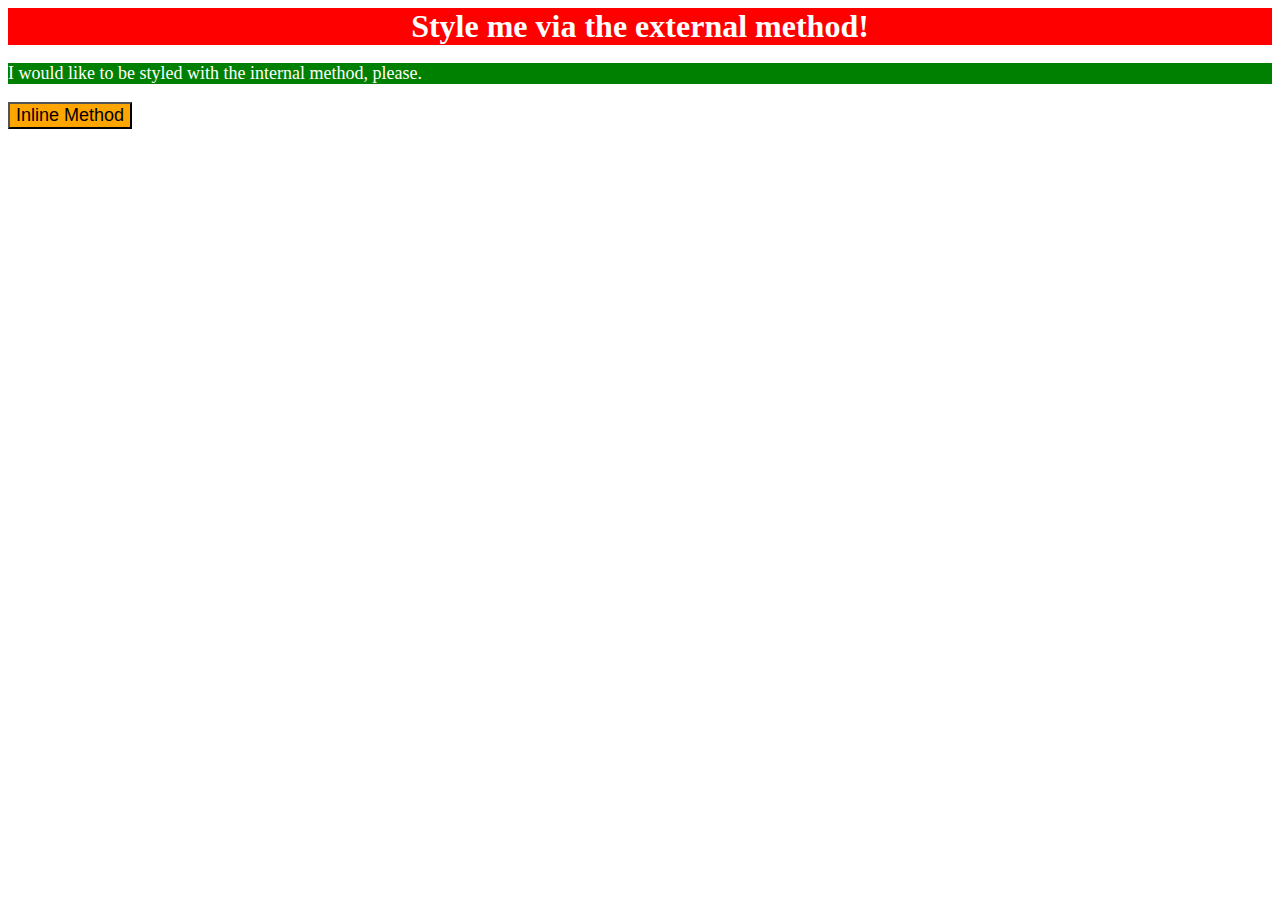
<file: foundations/01-css-methods/index.html>
<!DOCTYPE html>
<html lang="en">
  <head>
    <meta charset="UTF-8">
    <meta http-equiv="X-UA-Compatible" content="IE=edge">
    <meta name="viewport" content="width=device-width, initial-scale=1.0">
    <link rel="stylesheet" href="styles.css">
    <title>Methods for Adding CSS</title>
    <style>
      p {
        background-color: green;
        color: white;
        font-size: 18px;
      }
    </style>
  </head>
  <body>
    <div>Style me via the external method!</div>
    <p>I would like to be styled with the internal method, please.</p>
    <button style="background-color: orange; font-size: 18px;">Inline Method</button>
  </body>
</html>
</file>
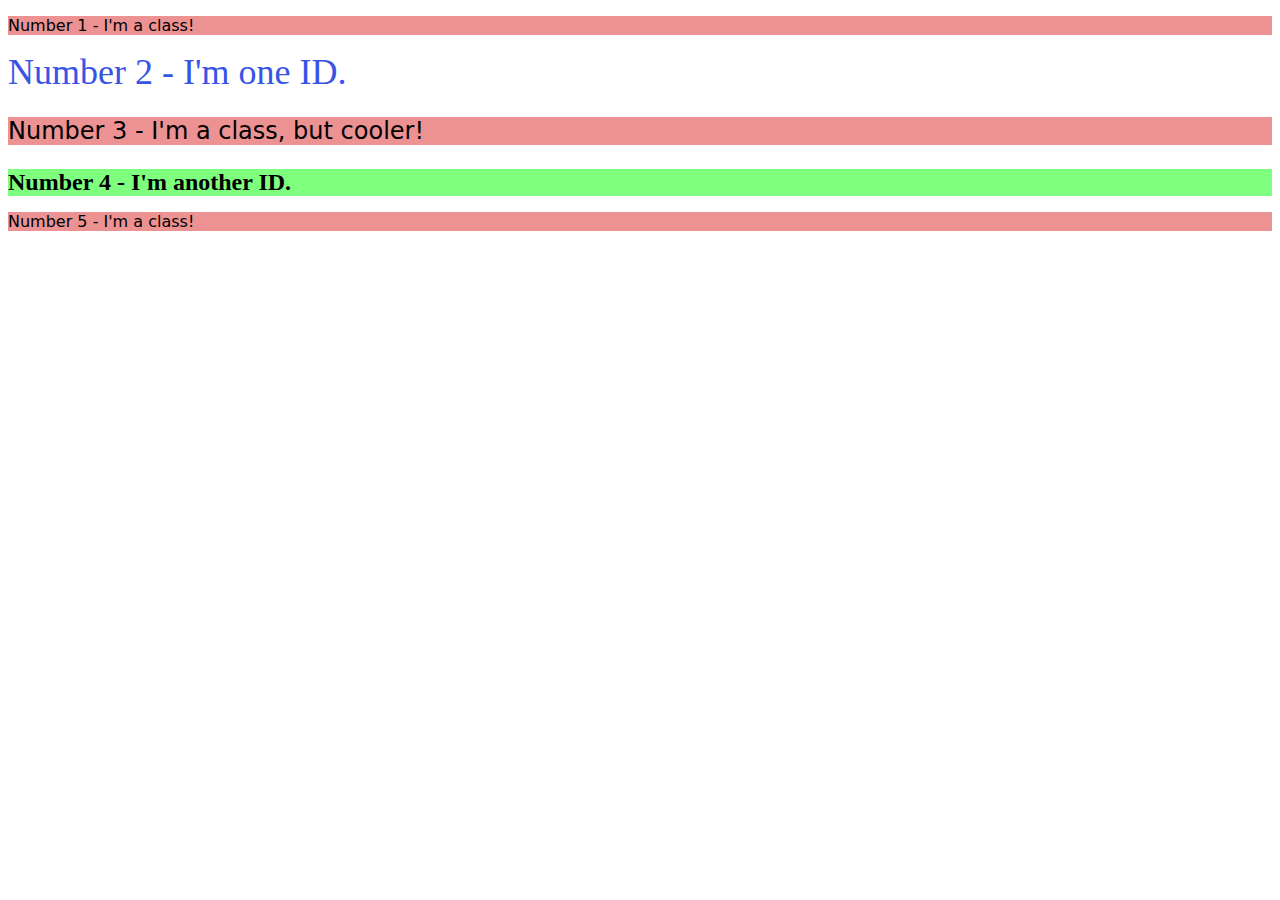
<file: foundations/02-class-id-selectors/index.html>
<!DOCTYPE html>
<html lang="en">
  <head>
    <meta charset="UTF-8">
    <meta http-equiv="X-UA-Compatible" content="IE=edge">
    <meta name="viewport" content="width=device-width, initial-scale=1.0">
    <title>Class and ID Selectors</title>
    <link rel="stylesheet" href="style.css">
  </head>
  <body>
    <p class="odd-numbers">Number 1 - I'm a class!</p>
    <div id="second-element">Number 2 - I'm one ID.</div>
    <p class="odd-numbers third-fourth-element">Number 3 - I'm a class, but cooler!</p>
    <div class="third-fourth-element" id="fourth-element">Number 4 - I'm another ID.</div>
    <p class="odd-numbers">Number 5 - I'm a class!</p>
  </body>
</html>
</file>
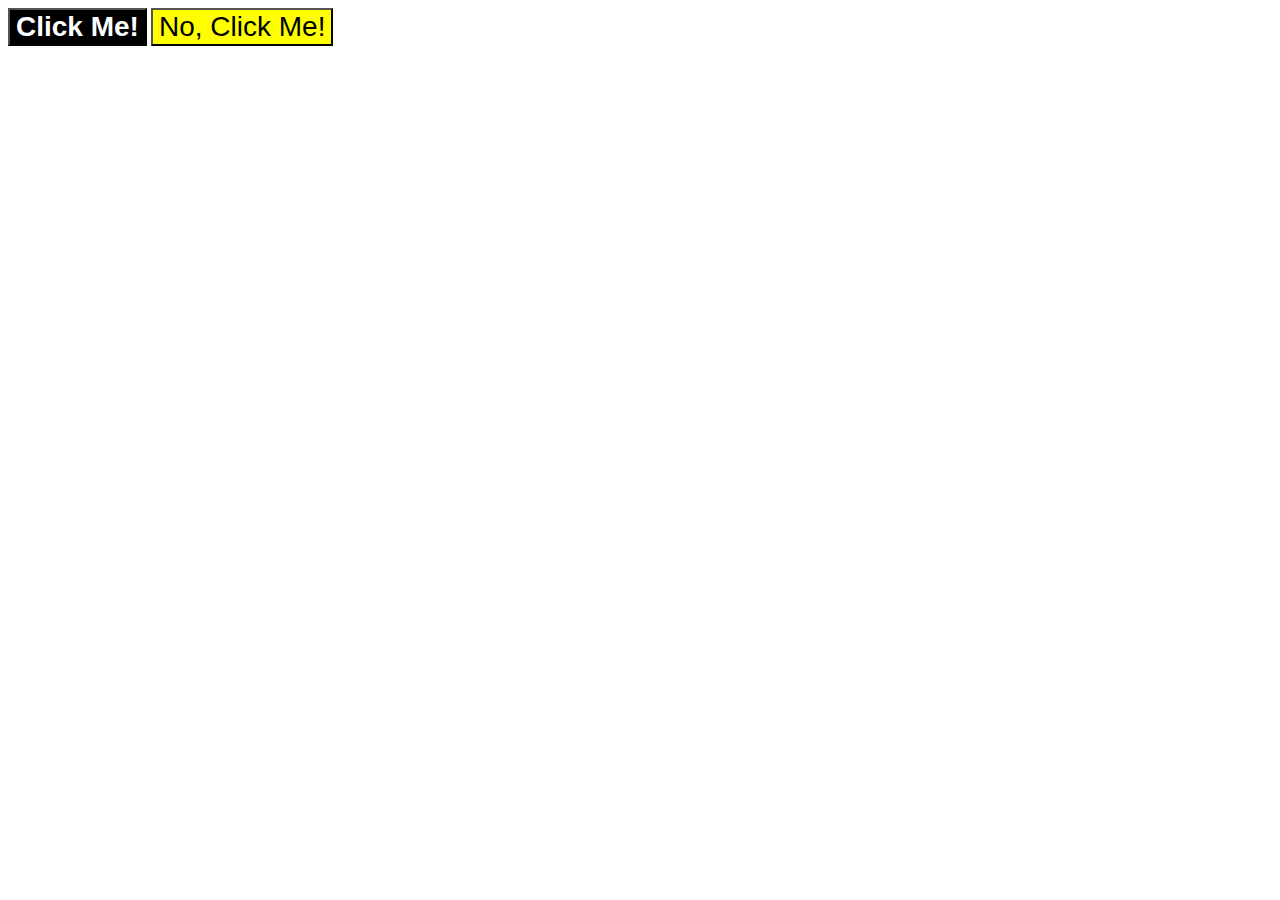
<file: foundations/03-grouping-selectors/index.html>
<!DOCTYPE html>
<html lang="en">
  <head>
    <meta charset="UTF-8">
    <meta http-equiv="X-UA-Compatible" content="IE=edge">
    <meta name="viewport" content="width=device-width, initial-scale=1.0">
    <title>Grouping Selectors</title>
    <link rel="stylesheet" href="style.css">
  </head>
  <body>
    <button class="first-element">Click Me!</button>
    <button class="second-element">No, Click Me!</button>
  </body>
</html>
</file>
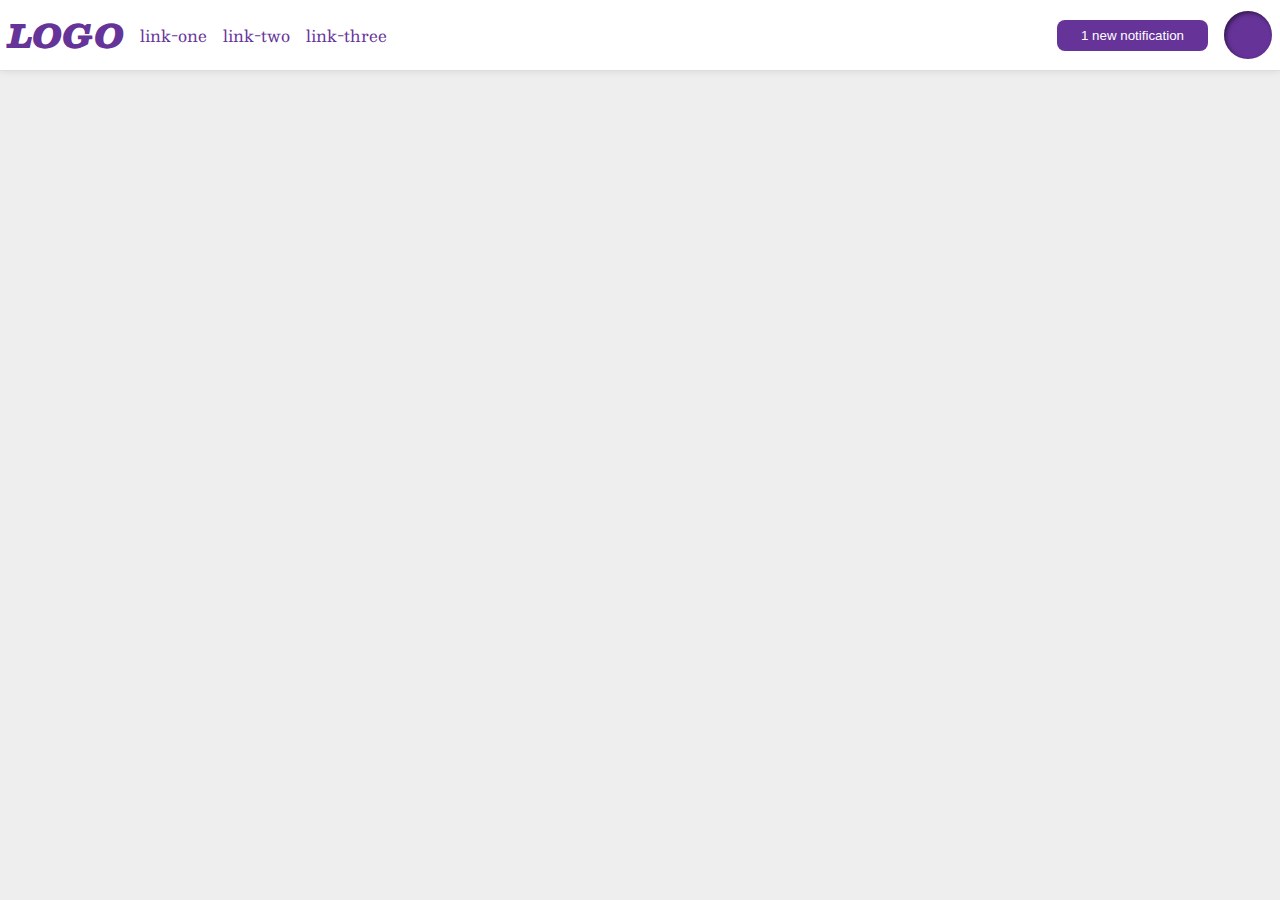
<file: foundations/flex/03-flex-header-2/index.html>
<!DOCTYPE html>
<html lang="en">
  <head>
    <meta charset="UTF-8">
    <meta http-equiv="X-UA-Compatible" content="IE=edge">
    <meta name="viewport" content="width=device-width, initial-scale=1.0">
    <title>Flex Header 2</title>
    <link rel="stylesheet" href="style.css">
  </head>
  <body>
    <div class="header">
      <div class="left-side">
        <div class="logo">
        LOGO
      </div>
      <ul class="links">
        <li><a href="https://google.com">link-one</a></li>
        <li><a href="https://google.com">link-two</a></li>
        <li><a href="https://google.com">link-three</a></li>
      </ul>
      </div>
      <div class="right-side">
        <button class="notifications">
        1 new notification
      </button>
      <div class="profile-image"></div>
    </div>
    </div>
  </body>
</html>
</file>
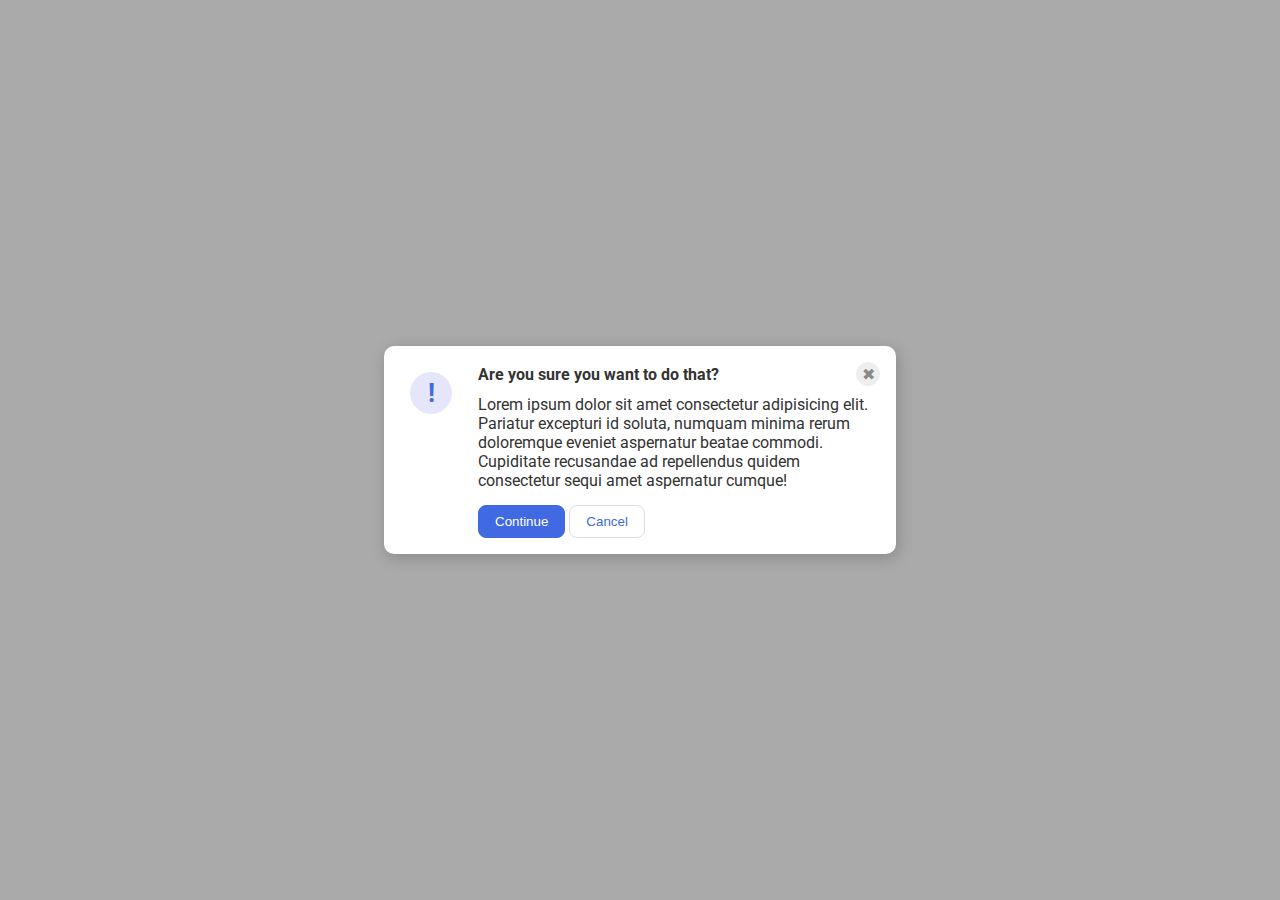
<file: foundations/flex/05-flex-modal/index.html>
<!DOCTYPE html>
<html lang="en">
  <head>
    <meta charset="UTF-8">
    <meta http-equiv="X-UA-Compatible" content="IE=edge">
    <meta name="viewport" content="width=device-width, initial-scale=1.0">
    <link rel="stylesheet" href="style.css">
    <title>Modal</title>
  </head>
  <body>
    <div class="modal">
      <div class="icon">!</div>
      <div class="container">
      <div class="header">Are you sure you want to do that?
      <button class="close-button">✖</button>
    </div>
      <div class="text">Lorem ipsum dolor sit amet consectetur adipisicing elit. Pariatur excepturi id soluta, numquam minima rerum doloremque eveniet aspernatur beatae commodi. Cupiditate recusandae ad repellendus quidem consectetur sequi amet aspernatur cumque!</div>
      <button class="continue">Continue</button>
      <button class="cancel">Cancel</button>
      </div>
    </div>
  </body>
</html>
</file>
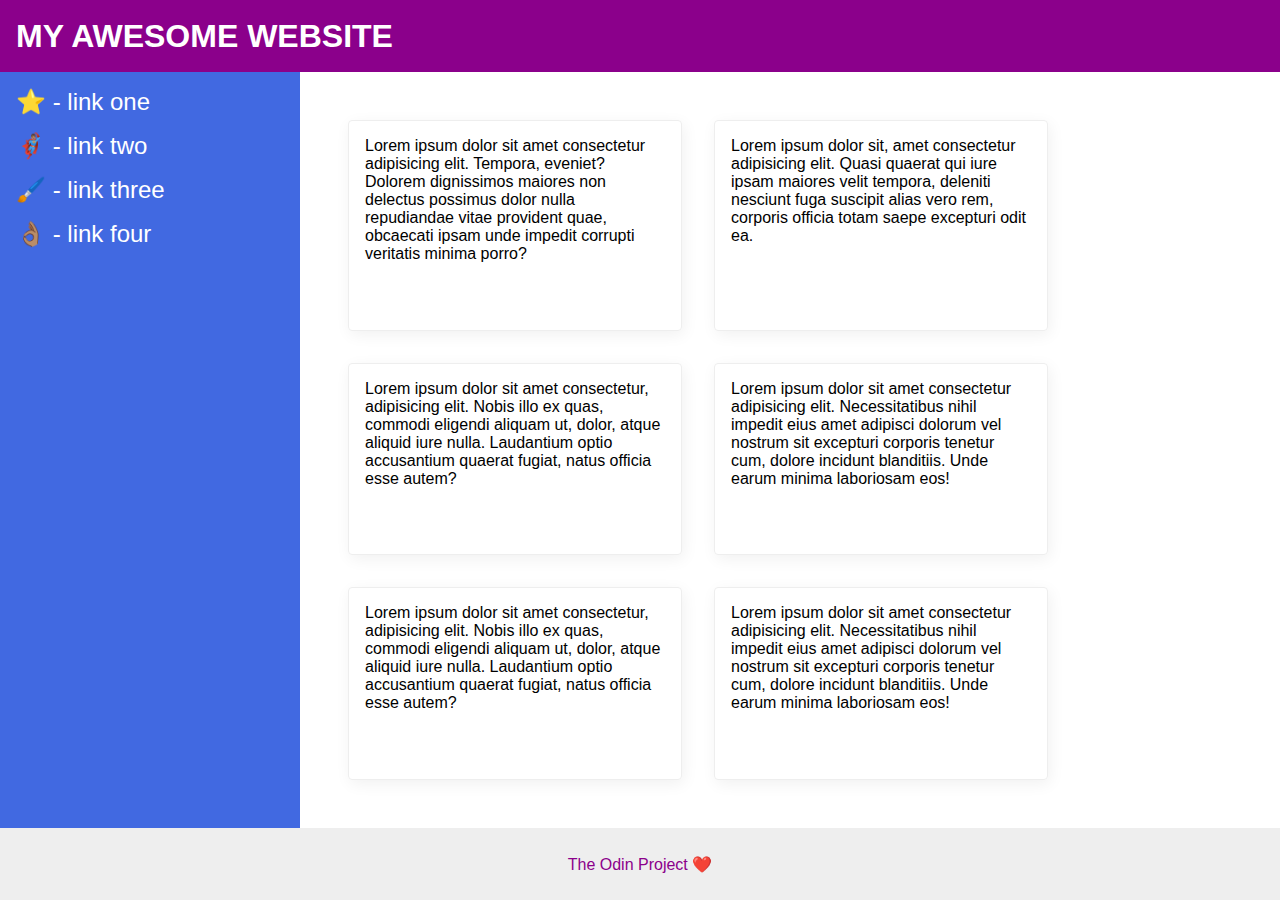
<file: foundations/flex/07-flex-layout-2/index.html>
<!DOCTYPE html>
<html lang="en">
  <head>
    <meta charset="UTF-8">
    <meta http-equiv="X-UA-Compatible" content="IE=edge">
    <meta name="viewport" content="width=device-width, initial-scale=1.0">
    <title>The Holy Grail</title>
    <link rel="stylesheet" href="style.css">
  </head>
  <body>
    <div class="header">
      MY AWESOME WEBSITE
    </div>
    
    <div class="content">
      <div class="sidebar">
        <ul>
          <li><a href="#">⭐ - link one</a></li>
          <li><a href="#">🦸🏽‍♂️ - link two</a></li>
          <li><a href="#">🖌️ - link three</a></li>
          <li><a href="#">👌🏽 - link four</a></li>
        </ul>
      </div>
  
  
      <div class="cards">
        <div class="card">Lorem ipsum dolor sit amet consectetur adipisicing elit. Tempora, eveniet? Dolorem dignissimos maiores non delectus possimus dolor nulla repudiandae vitae provident quae, obcaecati ipsam unde impedit corrupti veritatis minima porro?</div>
        <div class="card">Lorem ipsum dolor sit, amet consectetur adipisicing elit. Quasi quaerat qui iure ipsam maiores velit tempora, deleniti nesciunt fuga suscipit alias vero rem, corporis officia totam saepe excepturi odit ea.</div>
        <div class="card">Lorem ipsum dolor sit amet consectetur, adipisicing elit. Nobis illo ex quas, commodi eligendi aliquam ut, dolor, atque aliquid iure nulla. Laudantium optio accusantium quaerat fugiat, natus officia esse autem?</div>
        <div class="card">Lorem ipsum dolor sit amet consectetur adipisicing elit. Necessitatibus nihil impedit eius amet adipisci dolorum vel nostrum sit excepturi corporis tenetur cum, dolore incidunt blanditiis. Unde earum minima laboriosam eos!</div>
        <div class="card">Lorem ipsum dolor sit amet consectetur, adipisicing elit. Nobis illo ex quas, commodi eligendi aliquam ut, dolor, atque aliquid iure nulla. Laudantium optio accusantium quaerat fugiat, natus officia esse autem?</div>
        <div class="card">Lorem ipsum dolor sit amet consectetur adipisicing elit. Necessitatibus nihil impedit eius amet adipisci dolorum vel nostrum sit excepturi corporis tenetur cum, dolore incidunt blanditiis. Unde earum minima laboriosam eos!</div>
      </div>
    </div>
    
    <div class="footer">
      The Odin Project ❤️
    </div>
  </body>
</html>
</file>
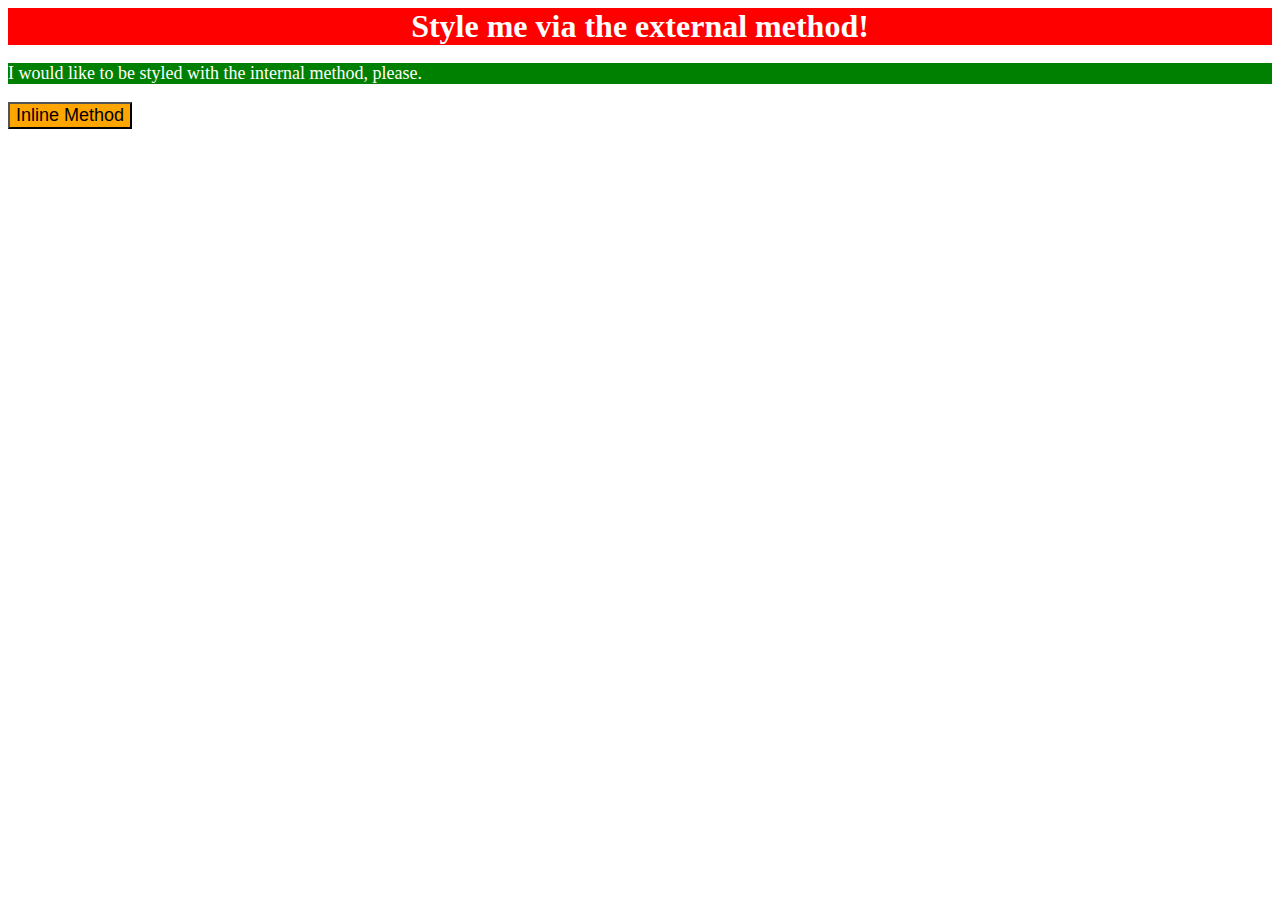
<file: foundations/intro-to-css/01-css-methods/index.html>
<!DOCTYPE html>
<html lang="en">
  <head>
    <link rel="stylesheet" href="styles.css">
    <style>
      p {
        background-color: green;
        color: white;
        font-size: 18px;
      }
    </style>
    <meta charset="UTF-8">
    <meta http-equiv="X-UA-Compatible" content="IE=edge">
    <meta name="viewport" content="width=device-width, initial-scale=1.0">
    <title>Methods for Adding CSS</title>
  </head>
  <body>
    <div>Style me via the external method!</div>
    <p>I would like to be styled with the internal method, please.</p>
    <button style="background-color: orange; font-size: 18px;">Inline Method</button>
  </body>
</html>
</file>
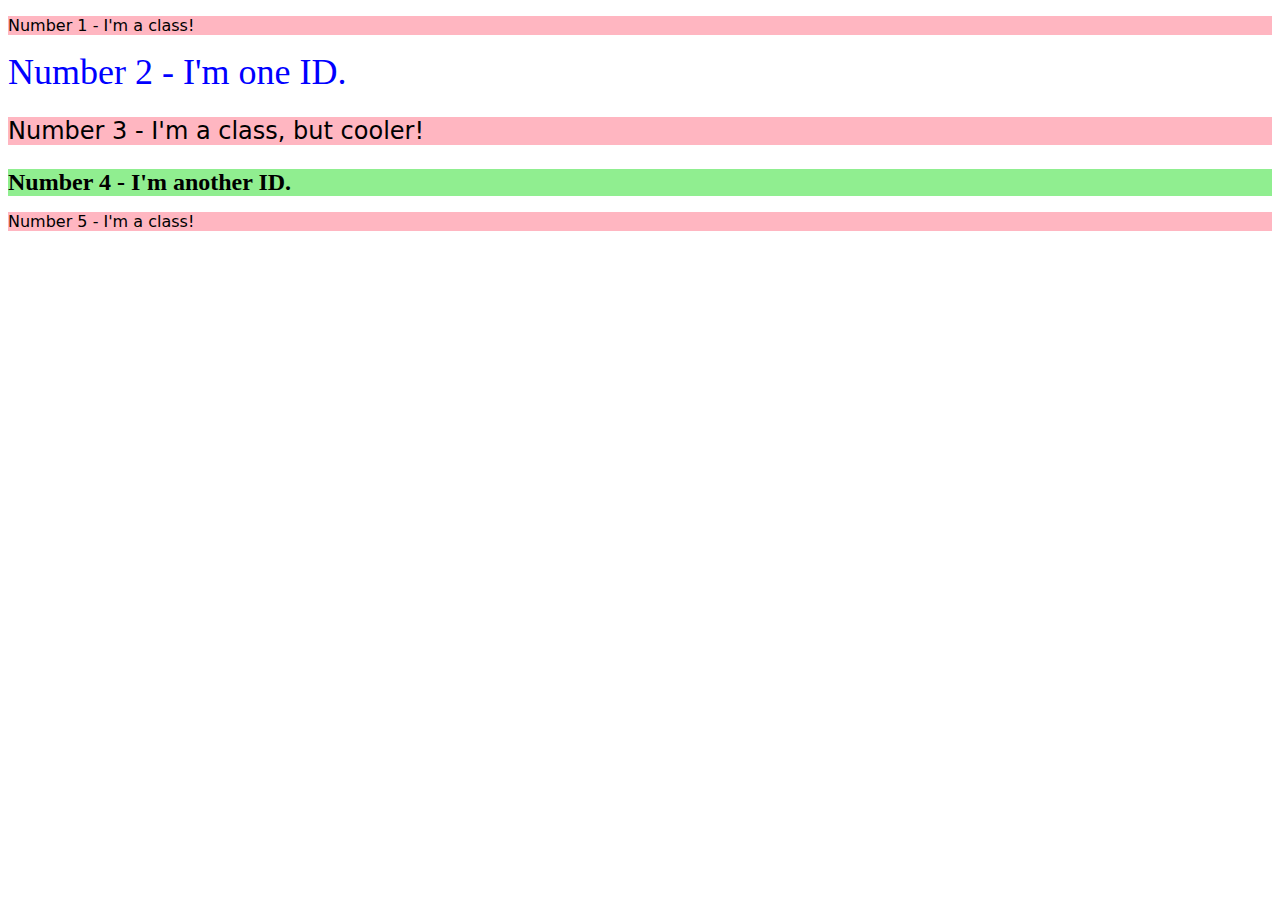
<file: foundations/intro-to-css/02-class-id-selectors/index.html>
<!DOCTYPE html>
<html lang="en">
  <head>
    <meta charset="UTF-8">
    <meta http-equiv="X-UA-Compatible" content="IE=edge">
    <meta name="viewport" content="width=device-width, initial-scale=1.0">
    <title>Class and ID Selectors</title>
    <link rel="stylesheet" href="style.css">
  </head>
  <body>
    <p class="odd-numbers">Number 1 - I'm a class!</p>
    <div id="second-element">Number 2 - I'm one ID.</div>
    <p class="odd-numbers shared-font-size">Number 3 - I'm a class, but cooler!</p>
    <div id="fourth-element" class="shared-font-size">Number 4 - I'm another ID.</div>
    <p class="odd-numbers">Number 5 - I'm a class!</p>
  </body>
</html>
</file>
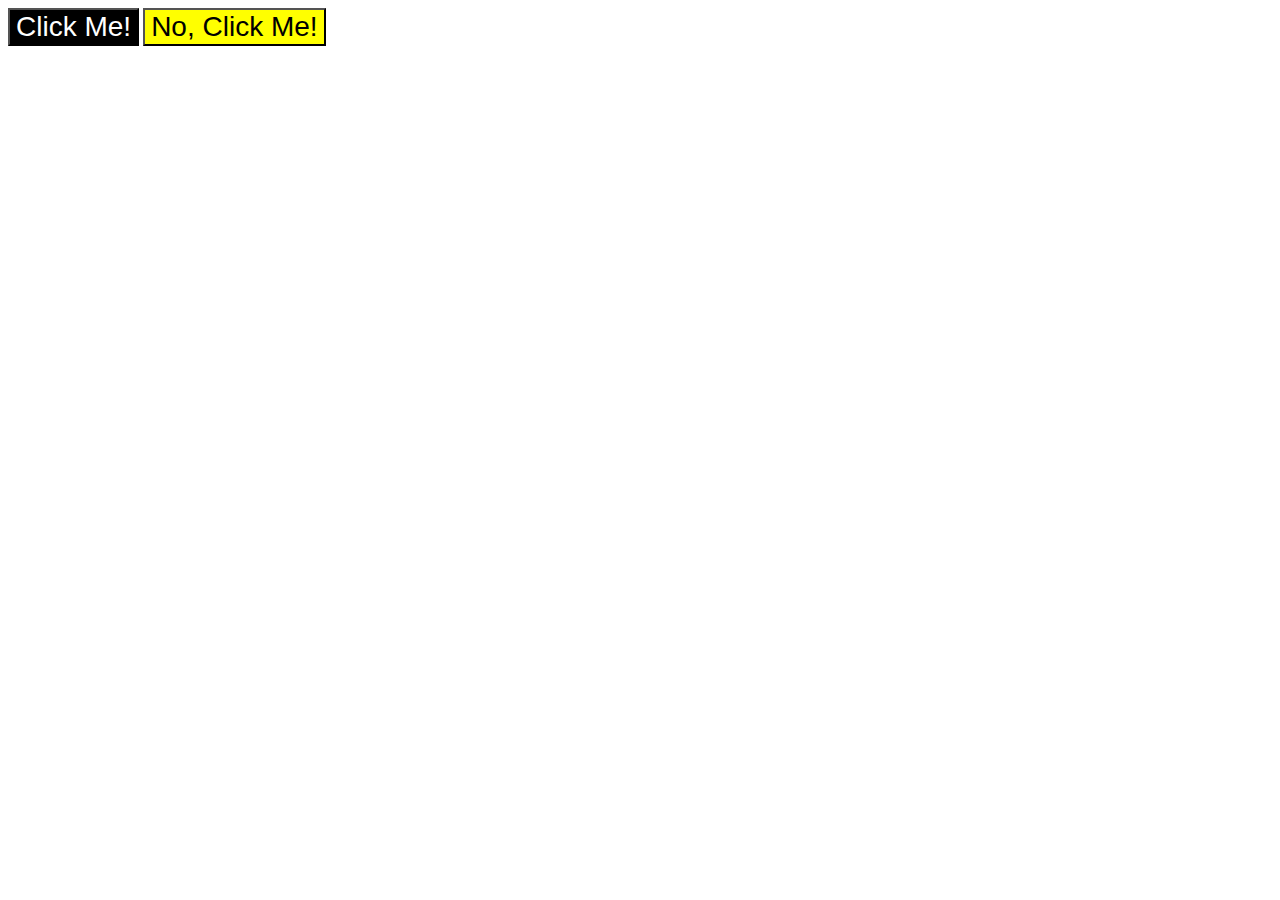
<file: foundations/intro-to-css/03-grouping-selectors/index.html>
<!DOCTYPE html>
<html lang="en">
  <head>
    <meta charset="UTF-8">
    <meta http-equiv="X-UA-Compatible" content="IE=edge">
    <meta name="viewport" content="width=device-width, initial-scale=1.0">
    <title>Grouping Selectors</title>
    <link rel="stylesheet" href="style.css">
  </head>
  <body>
    <button class="button-one">Click Me!</button>
    <button class="button-two">No, Click Me!</button>
  </body>
</html>
</file>
<file: foundations/01-css-methods/styles.css>
div {
  background-color: red;
  color: white;
  font-size: 32px;
  text-align: center;
  font-weight: bold;
}
</file>
<file: foundations/02-class-id-selectors/style.css>
.odd-numbers {
  background-color: #ec8989eb;
  font-family: Verdana, "DejaVu Sans", sans-serif;
}

#second-element {
  color: #3754e5;
  font-size: 36px;
}

.third-fourth-element {
  font-size: 24px;
}

#fourth-element {
  background-color: #7eff7e;
  font-weight: bold;
}
</file>
<file: foundations/03-grouping-selectors/style.css>
.first-element,
.second-element {
  font-size: 28px;
  font-family: Helvetica, "Times New Roman", sans-serif;
}

.first-element {
  background-color: black;
  color: white;
  font-weight: bold;
}

.second-element {
  background-color: yellow;
}
</file>
<file: foundations/flex/03-flex-header-2/style.css>
/* this is some magical font-importing.  
you'll learn about it later. */
@import url('https://fonts.googleapis.com/css2?family=Besley:ital,wght@0,400;1,900&display=swap');

body {
  margin: 0;
  background: #eee;
  font-family: Besley, serif;
}

.header {
  background: white;
  border-bottom: 1px solid #ddd;
  box-shadow: 0 0 8px rgba(0,0,0,.1);
  display: flex;
  justify-content: space-between;
  padding: 8px;
}

.profile-image {
  background: rebeccapurple;
  box-shadow: inset 2px 2px 4px rgba(0,0,0,.5);
  border-radius: 50%;
  width: 48px;
  height: 48px;
}

.logo {
  color: rebeccapurple;
  font-size: 32px;
  font-weight: 900;
  font-style: italic;
}

button {
  border: none;
  border-radius: 8px;
  background: rebeccapurple;
  color: white;
  padding: 8px 24px;
}

a {
  /* this removes the line under our links */
  text-decoration: none;
  color: rebeccapurple;
}

ul {
  list-style-type: none;
  display: flex;
  margin: 0;
  padding: 0;
  gap: 16px;
}

.left-side, .right-side {
  display: flex;
  align-items: center;
  gap: 16px;
}
</file>
<file: foundations/flex/05-flex-modal/style.css>
@import url('https://fonts.googleapis.com/css2?family=Roboto:wght@400;700&display=swap');

html, body {
  height: 100%;
}

body {
  font-family: Roboto, sans-serif;
  margin: 0;
  background: #aaa;
  color: #333;
  /* I'll give you this one for free lol */
  display: flex;
  align-items: center;
  justify-content: center;
}

.modal {
  background: white;
  width: 480px;
  border-radius: 10px;
  box-shadow: 2px 4px 16px rgba(0,0,0,.2);
  padding: 16px;
  display: flex;
  gap: 16px;
}

.icon {
  color: royalblue;
  font-size: 26px;
  font-weight: 700;
  background: lavender;
  width: 42px;
  height: 42px;
  border-radius: 50%;
  display: flex;
  align-items: center;
  justify-content: center;
  margin: 10px;
  flex-shrink: 0;
}

.close-button {
  background: #eee;
  border-radius: 50%;
  color: #888;
  font-weight: 400;
  font-size: 16px;
  height: 24px;
  width: 24px;
  display: flex;
  align-items: center;
  justify-content: center;
  border: 1px solid #eee;
  padding: 0;
}

button {
  cursor: pointer;
  padding: 8px 16px;
  border-radius: 8px;
}

button.continue {
  background: royalblue;
  border: 1px solid royalblue;
  color: white;
}

button.cancel {
  background: white;
  border: 1px solid #ddd;
  color: royalblue;
}

.header {
  display: flex;
  align-items: center;
  justify-content: space-between;
  font-size: 16px;
  font-weight: bold;
  margin-bottom: 9px;
}

.text {
  margin-bottom: 15px;
}
</file>
<file: foundations/flex/07-flex-layout-2/style.css>
body {
  font-family: -apple-system, BlinkMacSystemFont, 'Segoe UI', Roboto, Oxygen, Ubuntu, Cantarell, 'Open Sans', 'Helvetica Neue', sans-serif;
  margin: 0;
  min-height: 100vh;
  display: flex;
  flex-direction: column;
}

.header {
  height: 72px;
  background: darkmagenta;
  color: white;
  font-weight: 900;
  font-size: 32px;
  padding: 0 16px;
  display: flex;
  align-items: center;
}

.footer {
  height: 72px;
  background: #eee;
  color: darkmagenta;
  display: flex;
  align-items: center;
  justify-content: center;
}

.sidebar {
  width: 300px;
  background: royalblue;
  box-sizing: border-box;
  padding: 16px;
  flex-shrink: 0;
}

.card {
  border: 1px solid #eee;
  box-shadow: 2px 4px 16px rgba(0,0,0,.06);
  border-radius: 4px;
  width: 300px;
  padding: 16px;
}

a {
  text-decoration: none;
  color: white;
  font-size: 24px;
}

ul {
  list-style-type: none;
  margin: 0;
  padding: 0;
}

li {
  margin-bottom: 16px;
}

.cards {
  padding: 48px;
  display: flex;
  flex-wrap: wrap;
  gap: 32px;
}

.content {
  display: flex;
  flex: 1;
}
</file>
<file: foundations/intro-to-css/01-css-methods/styles.css>
div {
  background-color: red;
  color: white;
  font-size: 32px;
  text-align: center;
  font-weight: bold;
}
</file>
<file: foundations/intro-to-css/02-class-id-selectors/style.css>
.odd-numbers {
  background-color: #ffb6c1;
  font-family: Verdana, "DejaVu Sans",sans-serif;
}

.shared-font-size {
  font-size: 24px;
}

#second-element {
  color: #0000ff;
  font-size: 36px;
}

#fourth-element {
  background-color: #90ee90;
  font-weight: bold;
}
</file>
<file: foundations/intro-to-css/03-grouping-selectors/style.css>
.button-one,
.button-two {
  font-size: 28px;
  font-family: Helvetica, "Times New Roman", sans-serif;
}

.button-one {
  background-color: black;
  color: white;
}

.button-two {
  background-color: yellow;
}
</file>
